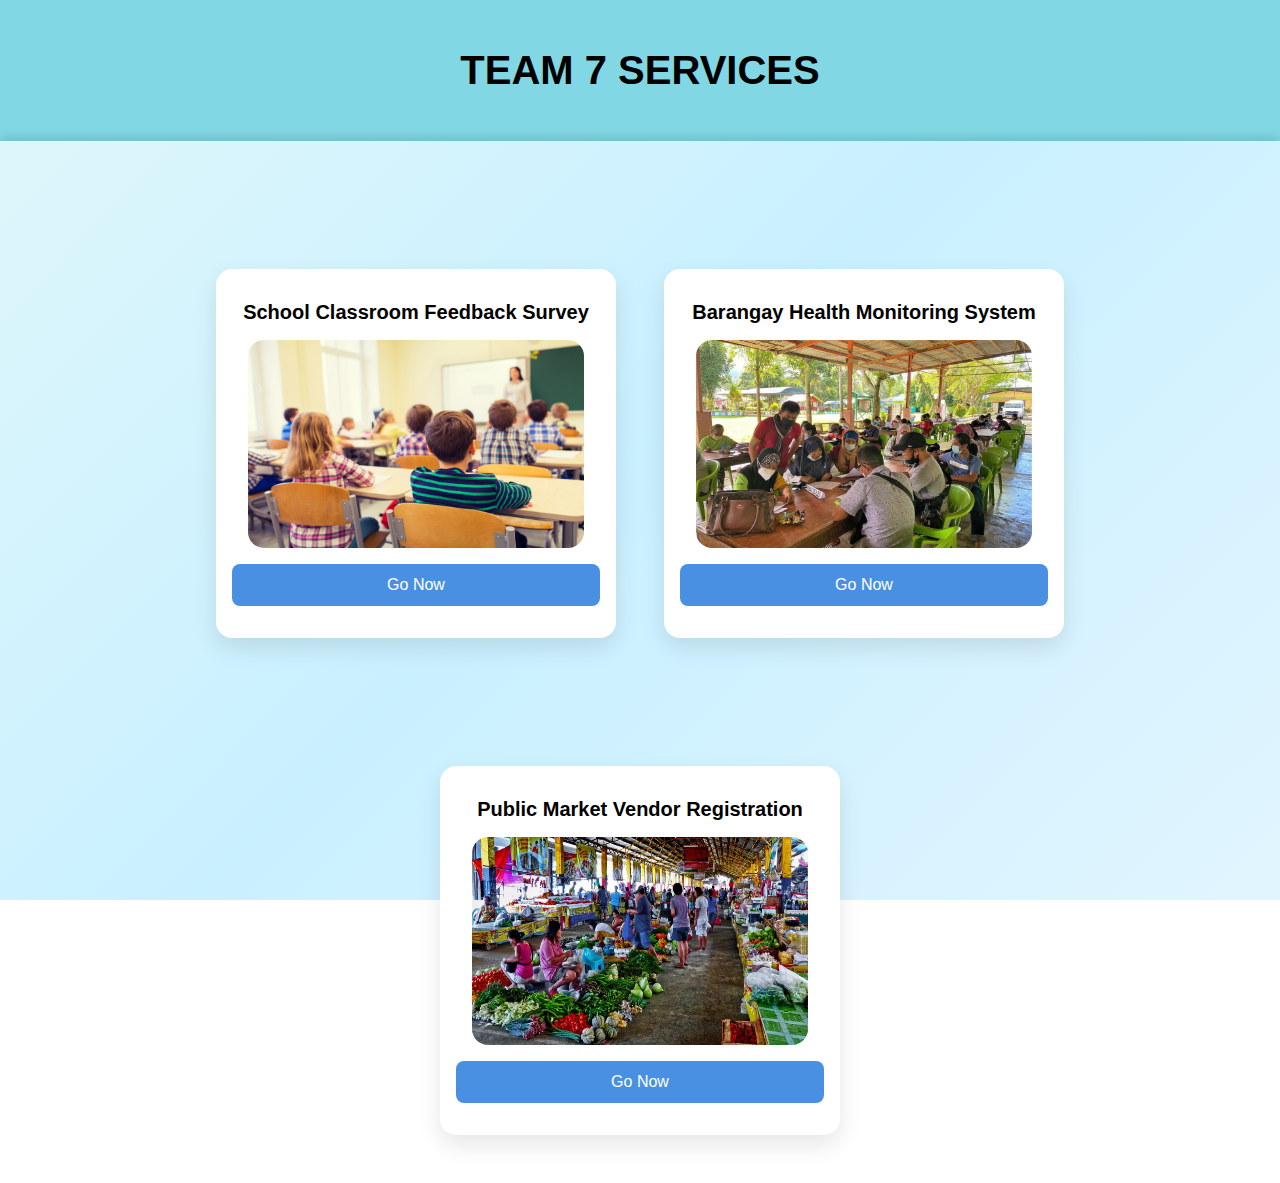
<file: index.html>
<!DOCTYPE html>
<html lang="en">
<head>
    <meta charset="UTF-8">
    <meta name="viewport" content="width=device-width, initial-scale=1.0">
    <link rel="stylesheet" href="Team 7.css">
    <title>Team 7</title>
</head>
<body>
    <header class="services">TEAM 7 SERVICES</header>
    <div class="container">
        <div class="card">
            <h2>School Classroom Feedback Survey</h2>
            <img src="teacher-students-classroom.jpg" class="card-img">
            <a href="School Survey/index.html" target="_blank">Go Now</a>
        </div>
        <div class="card">
            <h2>Barangay Health Monitoring System</h2>
            <img src="barangay.jpg" class="card-img">
            <a href="Barangay Health Monitoring System/Barangay Health Monitoring System.html" target="_blank">Go Now</a>
        </div>
        <div class="card">
            <h2>Public Market Vendor Registration</h2>
            <img src="Palengke-Tips-w768.jpg" class="card-img">
            <a href="Public Market/Registration_Form.html" target="_blank">Go Now</a>
        </div>    
    </div>
</body>
</html>
</file>
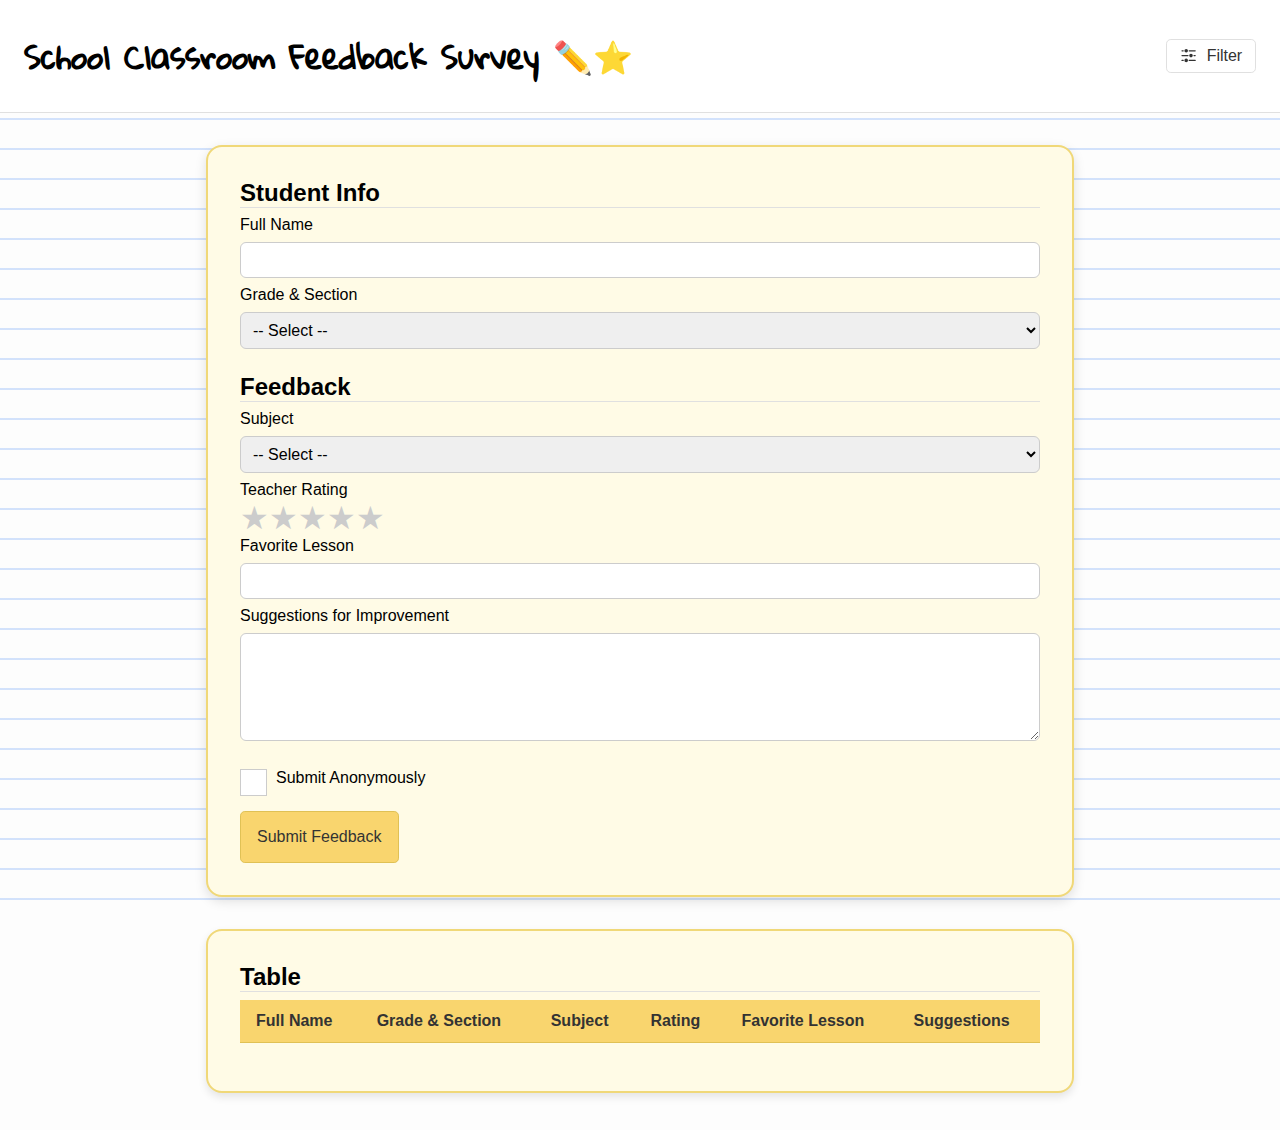
<file: School Survey/index.html>
<!DOCTYPE html>
<html lang="en">
<head>
    <meta charset="UTF-8">
    <meta name="viewport" content="width=device-width, initial-scale=1.0">
    <link rel="stylesheet" href="style.css">
    <link href="https://fonts.googleapis.com/css2?family=Gloria+Hallelujah&display=swap" rel="stylesheet">
    <title>School Classroom Feedback Survey</title>
</head>
<body>
    <header class="expanding-header">
        <div class="top-row">
            <h1>School Classroom Feedback Survey ✏️⭐</h1>
            <button id="toggle-filter">
            <svg xmlns="http://www.w3.org/2000/svg" viewBox="0 0 24 24" fill="currentColor" class="size-6">
                <path d="M18.75 12.75h1.5a.75.75 0 0 0 0-1.5h-1.5a.75.75 0 0 0 0 1.5ZM12 6a.75.75 0 0 1 .75-.75h7.5a.75.75 0 0 1 0 1.5h-7.5A.75.75 0 0 1 12 6ZM12 18a.75.75 0 0 1 .75-.75h7.5a.75.75 0 0 1 0 1.5h-7.5A.75.75 0 0 1 12 18ZM3.75 6.75h1.5a.75.75 0 1 0 0-1.5h-1.5a.75.75 0 0 0 0 1.5ZM5.25 18.75h-1.5a.75.75 0 0 1 0-1.5h1.5a.75.75 0 0 1 0 1.5ZM3 12a.75.75 0 0 1 .75-.75h7.5a.75.75 0 0 1 0 1.5h-7.5A.75.75 0 0 1 3 12ZM9 3.75a2.25 2.25 0 1 0 0 4.5 2.25 2.25 0 0 0 0-4.5ZM12.75 12a2.25 2.25 0 1 1 4.5 0 2.25 2.25 0 0 1-4.5 0ZM9 15.75a2.25 2.25 0 1 0 0 4.5 2.25 2.25 0 0 0 0-4.5Z" />
            </svg>        
            Filter</button>
        </div>
      
        <div class="filter-controls hidden" id="filter-controls">
            <label for="filter-items">Filter Items:</label>
            <select name="filter-items" id="filter-items">
                <option value="">Show All</option>
                <optgroup label="Subjects">
                    <option value="" disabled selected hidden>-- Select --</option>
                    <option value="english">English</option>
                    <option value="filipino">Filipino</option>
                    <option value="mathematics">Mathematics</option>
                    <option value="mapeh">MAPEH</option>
                    <option value="science">Science</option>
                    <option value="araling panlipunan">Araling Panlipunan</option>
                    <option value="edukasyon sa pagpapakatao">Edukasyon sa Pagpapakatao</option>
                </optgroup>
                <optgroup label="Rating">
                    <option value="1">⭐</option>
                    <option value="2">⭐⭐</option>
                    <option value="3">⭐⭐⭐</option>
                    <option value="4">⭐⭐⭐⭐</option>
                    <option value="5">⭐⭐⭐⭐⭐</option>
                </optgroup>
            </select>
            <button id="apply-filter">Apply Filter</button>
        </div>
    </header>

    <form id="feedback-form" action="#" method="post">
        <div class="container">
            <div class="sub-container" id="student-info">
                <h2>Student Info</h2>

                <label for="fullname">Full Name</label><br>
                <input type="text" id="fullname" name="fullname" required><br>

                <label for="gradesection">Grade & Section</label><br>
                <select name="gradesection" id="gradesection" required>
                    <option value="" disabled selected hidden>-- Select --</option>
                    <option value="Grade 7-A">Grade 7-A</option>
                    <option value="Grade 7-B">Grade 7-B</option>
                    <option value="Grade 7-C">Grade 7-C</option>
                    <option value="Grade 7-D">Grade 7-D</option>
                    <option value="Grade 7-E">Grade 7-E</option>
                    <option value="Grade 8-A">Grade 8-A</option>
                    <option value="Grade 8-B">Grade 8-B</option>
                    <option value="Grade 8-C">Grade 8-C</option>
                    <option value="Grade 8-D">Grade 8-D</option>
                    <option value="Grade 8-E">Grade 8-E</option>
                </select>
            </div>

            <div class="sub-container" id="feedback">
                <h2>Feedback</h2>

                <label for="subject">Subject</label><br>
                <select name="subject" id="subject" required>
                    <option value="" disabled selected hidden>-- Select --</option>
                    <option value="English">English</option>
                    <option value="Filipino">Filipino</option>
                    <option value="Mathematics">Mathematics</option>
                    <option value="MAPEH">MAPEH</option>
                    <option value="Science">Science</option>
                    <option value="Araling Panlipunan">Araling Panlipunan</option>
                    <option value="Edukasyon sa Pagpapakatao">Edukasyon sa Pagpapakatao</option>
                </select><br>

                <label class="rating-label">Teacher Rating</label>
                <div class="rating">
                    <input type="radio" name="rating" id="star5" value="5">
                    <label for="star5" title="5 Stars">★</label>
                    <input type="radio" name="rating" id="star4" value="4">
                    <label for="star4" title="4 Stars">★</label>
                    <input type="radio" name="rating" id="star3" value="3">
                    <label for="star3" title="3 Stars">★</label>
                    <input type="radio" name="rating" id="star2" value="2">
                    <label for="star2" title="2 Stars">★</label>
                    <input type="radio" name="rating" id="star1" value="1" required>
                    <label for="star1" title="1 Star">★</label>
                </div>

                <label for="favlesson">Favorite Lesson</label><br>
                <input type="text" id="favlesson" name="favlesson" required>

                <br><label for="suggestions">Suggestions for Improvement</label>
                <textarea id="suggestions" name="suggestions" rows="5" cols="50"></textarea>
            </div>

            <label class="anonymous">Submit Anonymously
                <input type="checkbox">
                <span class="checkmark"></span>
            </label>
            
            <div class="submit-container">
                <button type="submit">Submit Feedback</button>
            </div>
        </div>
    </form>

    <div class="feedback-table-container">
        <div class="sub-feedback-table-container">
            <h2>Table</h2>
            <div class="table-scroll">
                <table class="feedback-table">
                    <thead>
                        <tr>
                            <th>Full Name</th>
                            <th>Grade & Section</th>
                            <th>Subject</th>
                            <th>Rating</th>
                            <th>Favorite Lesson</th>
                            <th>Suggestions</th>
                        </tr>
                    </thead>
                    <tbody>
                        
                    </tbody>
                </table>
            </div>
        </div>
    </div>
    

    <script>
        const toggleBtn = document.getElementById('toggle-filter');
        const filterPanel = document.getElementById('filter-controls');
        const applyFilterBtn = document.getElementById('apply-filter');
        const filterSelect = document.getElementById('filter-items');
        const form = document.getElementById('feedback-form');
        const tableBody = document.querySelector('.feedback-table tbody');
      
        toggleBtn.addEventListener('click', () => {
          filterPanel.classList.toggle('hidden');
        });

        form.addEventListener('submit', function (e) {
            e.preventDefault();
        
            const fullname = document.getElementById('fullname').value || "Anonymous";
            const gradesection = document.getElementById('gradesection').value;
            const subject = document.getElementById('subject').value;
            const rating = document.querySelector('input[name="rating"]:checked')?.value || "0";
            const favlesson = document.getElementById('favlesson').value;
            const suggestions = document.getElementById('suggestions').value.trim() || "N/A";
            const isAnonymous = form.querySelector('.anonymous input').checked;

            const stars = '⭐'.repeat(parseInt(rating));

            const displayName = isAnonymous ? "Anonymous" : fullname;

            const newRow = document.createElement('tr');
            newRow.setAttribute('data-subject', subject.toLowerCase().replace(/\s+/g, ''));
            newRow.setAttribute('data-rating', rating);
            newRow.innerHTML = `
                <td>${displayName}</td>
                <td>${gradesection}</td>
                <td>${subject}</td>
                <td>${stars}</td>
                <td>${favlesson}</td>
                <td>${suggestions}</td>
            `;
            
            tableBody.appendChild(newRow);

            form.reset();
        })

        applyFilterBtn.addEventListener('click', () => {
            const selectedFilter = filterSelect.value.toLowerCase().replace(/\s+/g, '');
            const rows = tableBody.querySelectorAll('tr');
            
            rows.forEach(row => {
                const subject = row.getAttribute('data-subject');
                const rating = row.getAttribute('data-rating');

                const isMatch = subject === selectedFilter || rating === selectedFilter;
                row.style.display = isMatch || selectedFilter === "" ? '' : 'none';
            });
        });
    </script>
</body>
</html>
</file>
<file: Team 7.css>
* {
    margin: 0;
    padding: 0;
    box-sizing: border-box;
  }
  
  html, body {
    height: 100%;
    font-family: 'Franklin Gothic Medium', 'Arial Narrow', Arial, sans-serif;
  }
  
  body {
    display: flex;
    flex-direction: column;
    background: linear-gradient(135deg, #e0f7fa, #c9f0ff, #e1f5fe);
    background-attachment: fixed;
    min-height: 100vh;
  }
  
  .services {
    font-size: 2.5rem;
    font-weight: bold;
    text-align: center;
    background: #81d8e4;
    padding: 3rem 1rem;
  }
  
  .container {
    flex: 1;
    display: flex;
    justify-content: center;
    flex-wrap: wrap;
    gap: 3rem;
    padding: 3rem;
    box-shadow: 0 -4px 10px rgba(0,0,0,0.125);
    align-items: flex-start;
  }
  
  .card {
    background: white;
    width: 25rem;
    border-radius: 1rem;
    box-shadow: 0 10px 25px rgba(0, 0, 0, 0.1);
    text-align: center;
    margin-top: 5rem;
    padding: 2rem 1rem;
    display: flex;
    flex-direction: column;
    justify-content: flex-start;
    transition: transform 0.3s ease, box-shadow 0.3s ease;
    height: auto;
  }
  
.card:hover {
    transform: translateY(-5px);
    box-shadow: 0 12px 35px rgba(0, 0, 0, 0.15);
}

.card h2 {
    font-size: 1.25rem;
    text-align: center;
}
  
.card a {
    display: inline-block;
    margin-top: auto;
    padding: 0.75rem;
    background-color: #4a90e2;
    color: white;
    text-decoration: none;
    border-radius: 0.5rem;
    transition: background 0.2s ease;
}
  
.card a:hover {
    background-color: #357ab8;
}

.card-img {
    margin: 1rem;
    border-radius: 1rem;
    height: 13rem;
}
</file>
<file: School Survey/style.css>
* {
    margin: 0;
    padding: 0;
}

html {
    font-size: 16px;
}

body {
    font-family: 'Franklin Gothic Medium', 'Arial Narrow', Arial, sans-serif;
    background-color: #fdfdfd;
    background-image: 
        repeating-linear-gradient(
        to bottom,
        #fdfdfd 0px,
        #fdfdfd 28px,
        #a8c7fa 29px,
        #fdfdfd 30px
        ),
        linear-gradient(to right, #f66 60px, transparent 60px);
    background-size: 100% 30px;
    background-attachment: fixed;
}

h1{
    font-family: 'Gloria Hallelujah', cursive;
}

.expanding-header {
    position: sticky;
    top: 0;
    background: #ffffff;
    padding: 1.5rem;
    border-bottom: 1px solid #e0e0e0;
    z-index: 100;
}
  
.top-row {
    display: flex;
    justify-content: space-between;
    align-items: center;
}
  
#toggle-filter {
    display: flex;
    align-items: center;
    gap: 0.5rem;
    font-family: 'Franklin Gothic Medium', 'Arial Narrow', Arial, sans-serif;
    padding: 0.4rem 0.8rem;
    font-size: 1rem;
    background-color: #ffffff;
    color: #333;
    border: 1px solid #e0e0e0;
    border-radius: 0.3rem;
    cursor: pointer;
}
  
#toggle-filter:hover {
    background-color: #f2f2f2;
}
  
#toggle-filter svg {
  height: 1.2rem;
  width: 1.2rem;
}

.filter-controls {
    margin-top: 1rem;
    display: flex;
    gap: 1rem;
    align-items: center;
}

.filter-controls select {
    max-width: 35%;
}

.filter-controls button {
    font-family: 'Franklin Gothic Medium', 'Arial Narrow', Arial, sans-serif;
    padding: 0.4rem 0.8rem;
    font-size: 1rem;
    background-color: #ffffff;
    color: #333;
    border: 1px solid #e0e0e0;
    border-radius: 0.3rem;
    cursor: pointer;
}

.filter-controls button:hover{
    background-color: #f2f2f2;
}
  
.hidden {
    display: none;
}

.container {
    background: #fffbe6;
    border: 2px solid #f0d878;
    padding: 2rem;
    border-radius: 1rem;
    max-width: 50rem;
    margin: 2rem auto;
    box-shadow: 0 4px 12px rgba(0, 0, 0, 0.125);
}

.sub-container {
    width: 100%;
    max-width: 100%;
    margin-bottom: 1rem;
}

.sub-container h2 {
    margin-bottom: 0.5rem;
    border-bottom: 1px solid #e0e0e0;
}

input[type="text"],
textarea,
select {
    width: 100%;
    max-width: 100%;
    padding: 0.5rem;
    margin: 0.5rem;
    margin-left: 0;
    font-size: 1rem;
    border: 1px solid #ccc;
    border-radius: 0.375rem;
    box-sizing: border-box;
}

textarea {
    resize: vertical;
}

.rating {
    display: flex;
    flex-direction: row-reverse;
    justify-content: left;
}
  
.rating input[type="radio"] {
    display: none;
}
  
.rating label {
    font-size: 2rem;
    color: #ccc;
    cursor: pointer;
    transition: color 0.2s;
}
  
.rating label:hover,
.rating label:hover ~ label {
    color: gold;
}
  
.rating input[type="radio"]:checked ~ label {
    color: gold;
}

.anonymous {
    display: block;
    position: relative;
    padding-left: 2.25rem;
    margin-bottom: 1rem;
    cursor: pointer;
    max-width: 10rem;
    -webkit-user-select: none;
    -moz-user-select: none;
    -ms-user-select: none;
    user-select: none;
}

.anonymous input {
    position: absolute;
    opacity: 0;
    cursor: pointer;
    height: 0;
    width: 0;
}

.checkmark {
    position: absolute;
    top: 0;
    left: 0;
    height: 25px;
    width: 25px;
    background-color: #ffffff;
    border: 1px solid #cccccc;
}

.anonymous:hover input ~ .checkmark {
    background-color: #ccc;
}

.anonymous input:checked ~ .checkmark {
    background-color: #2196F3;
}

.checkmark:after {
    content: "";
    position: absolute;
    display: none;
}

.anonymous input:checked ~ .checkmark:after {
    display: block;
}

.anonymous .checkmark:after {
    left: 9px;
    top: 5px;
    width: 5px;
    height: 10px;
    border: solid white;
    border-width: 0 3px 3px 0;
    -webkit-transform: rotate(45deg);
    -ms-transform: rotate(45deg);
    transform: rotate(45deg);
}

.submit-container button {
    font-family: 'Franklin Gothic Medium', 'Arial Narrow', Arial, sans-serif;
    margin-top: 0.5rem;
    padding: 1rem;
    font-size: 1rem;
    background-color: #f9d56e;
    color: #333;
    border: 1px solid #e0c155;
    border-radius: 0.3rem;
    cursor: pointer;
}

.submit-container button:hover{
    background-color: #c9ab57;
}

.feedback-table-container {
    background: #fffbe6;
    border: 2px solid #f0d878;
    padding: 2rem;
    border-radius: 1rem;
    max-width: 50rem;
    margin: 2rem auto;
    box-shadow: 0 4px 8px rgba(0, 0, 0, 0.1);
}

.sub-feedback-table-container {
    width: 100%;
    max-width: 100%;
    margin-bottom: 1rem;
}

.sub-feedback-table-container h2 {
    margin-bottom: 0.5rem;
    border-bottom: 1px solid #e0e0e0;
}

.table-scroll {
    overflow-x: auto;
    -webkit-overflow-scrolling: touch;
}

.feedback-table {
    width: 100%;
    border-collapse: collapse;
    min-width: 35rem;
    font-family: 'Franklin Gothic Medium', 'Arial Narrow', Arial, sans-serif;
}

.feedback-table th,
.feedback-table td {
  padding: 8px;
  text-align: left;
  white-space: nowrap;
}

.feedback-table thead {
    background-color: #f9d56e;
    color: #333;
}

.feedback-table thead th {
    padding: 0.75rem 1rem;
    text-align: left;
    font-size: 1rem;
    border-bottom: 1px solid #e0c155;
}

.feedback-table tbody td {
    padding: 10px 14px;
    border-bottom: 1px solid #e0e0e0;
}
</file>
